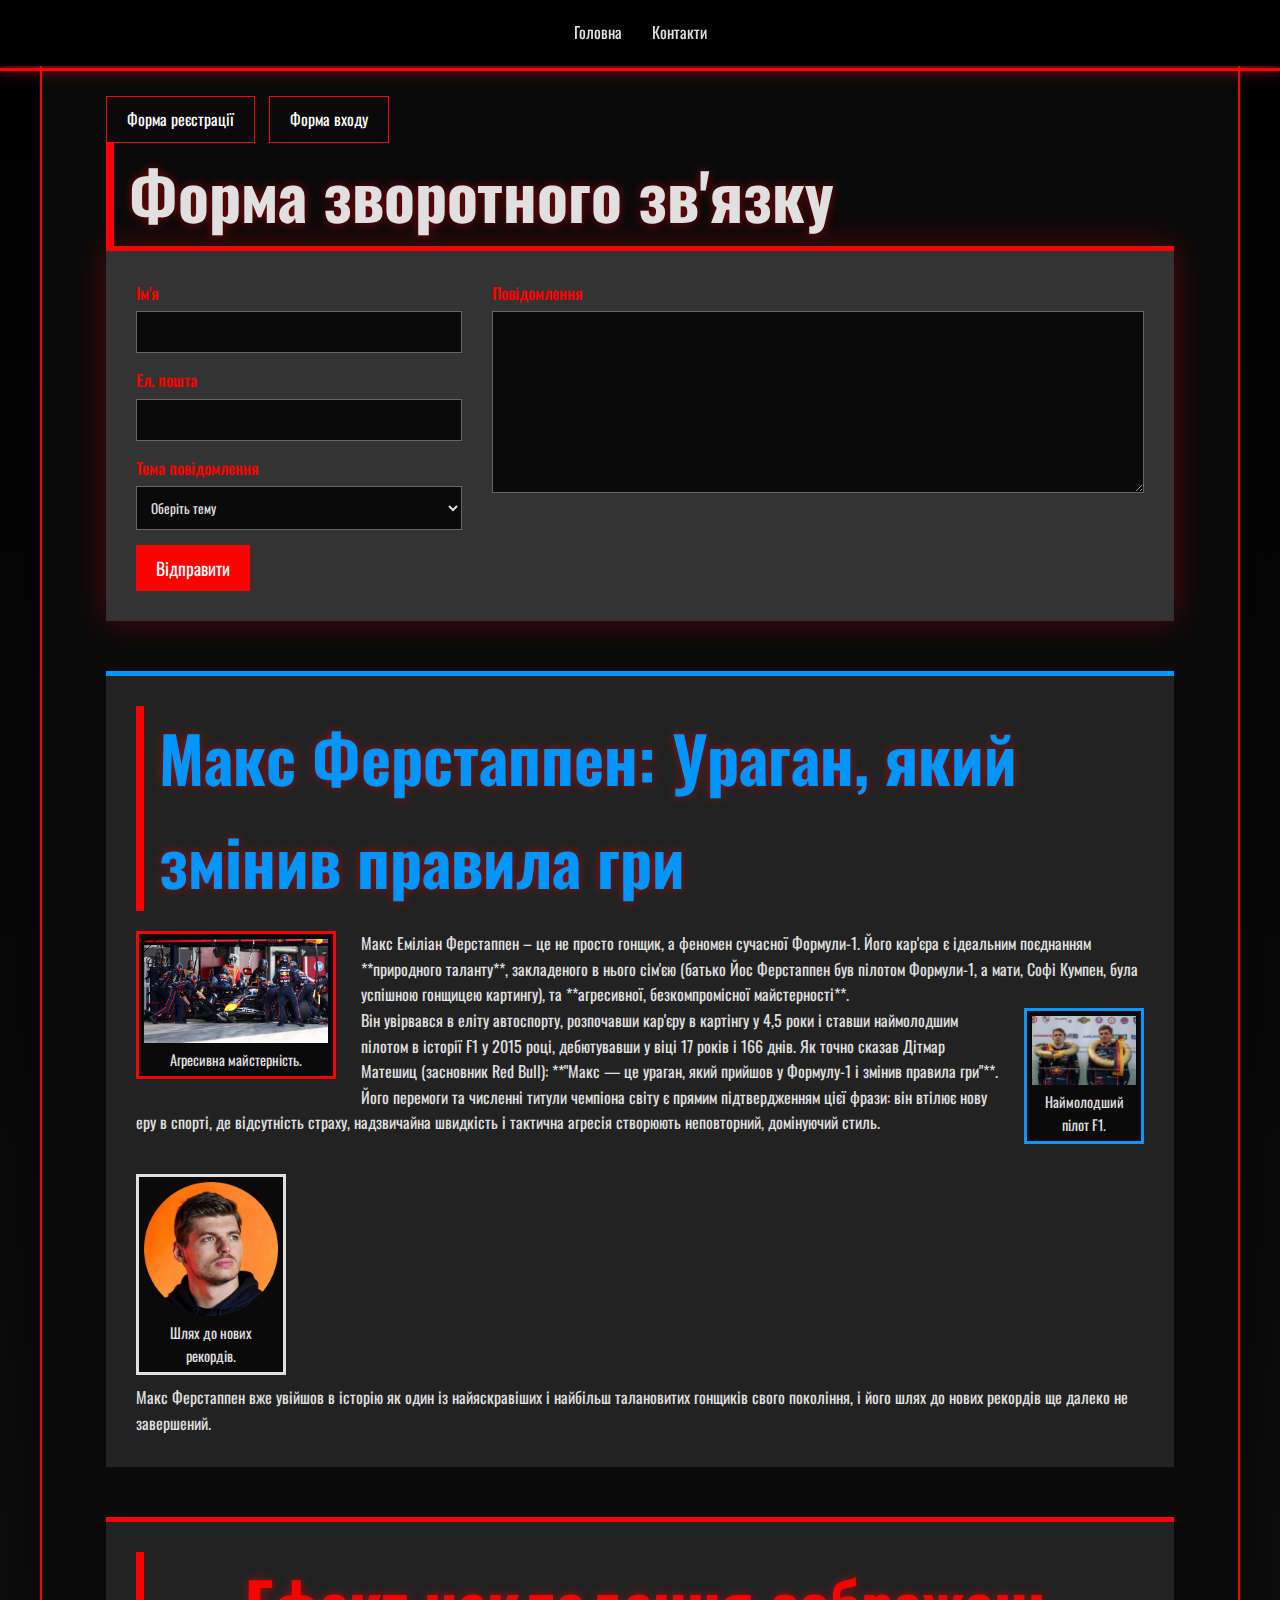
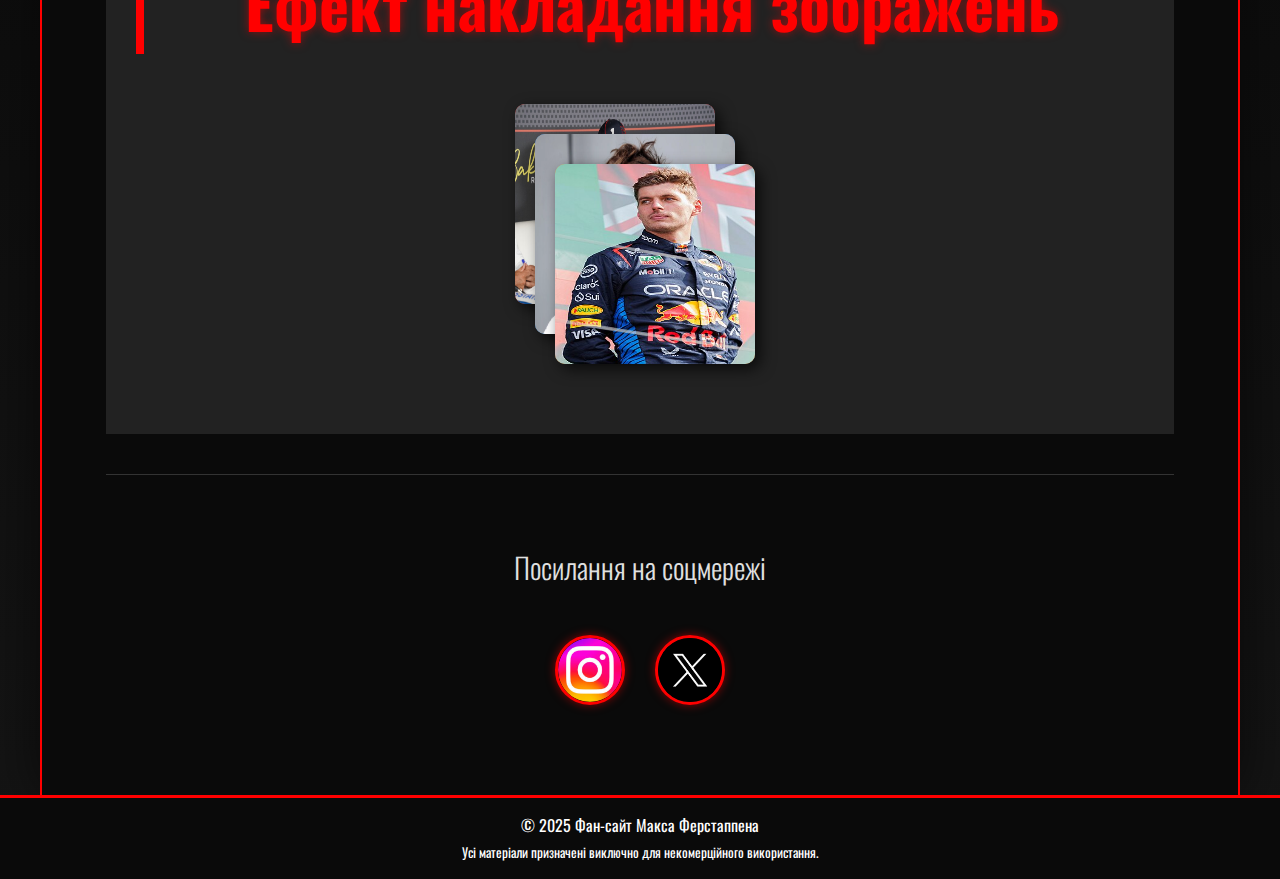
<file: contact.html>
<!DOCTYPE html>
<html lang="uk">
<head>
    <meta charset="UTF-8">
    <meta name="viewport" content="width=device-width, initial-scale=1.0">
    <title>Макс Ферстаппен - Контакти</title>
    <link rel="stylesheet" href="css/styles.css">
</head>
<body>
    <header>
      <nav>
    <ul>
        <li><a href="index.html#hero-content" class="active">Головна</a></li>

        <li><a href="contact.html">Контакти</a></li>
    </ul>
</nav>
    </header>

    <main>
        
        <div class="modal-buttons-wrapper">
            <a href="#modal-registration" class="modal-opener">Форма реєстрації</a>
            <a href="#modal-login" class="modal-opener">Форма входу</a>
        </div>
        
        <section id="feedback-section">
            <h1>Форма зворотного зв'язку</h1>
            <form action="/submit-form" method="POST" class="contact-form feedback-container">
                
                <div class="left-column">
                    <div class="form-group"><label for="full-name">Ім'я</label><input type="text" id="full-name" name="fullName" required></div>
                    <div class="form-group"><label for="email">Ел. пошта</label><input type="email" id="email" name="email" required></div>
                    <div class="form-group">
                        <label for="subject">Тема повідомлення</label>
                        <select id="subject" name="subject" required>
                            <option value="" disabled selected>Оберіть тему</option>
                            <option value="feedback">Відгук про сайт</option>
                            <option value="suggestion">Пропозиція</option>
                            <option value="question">Питання</option>
                        </select>
                    </div>
                    <button type="submit" class="submit-button">Відправити</button>
                </div>
                
                <div class="right-column">
                    <div class="form-group message-group">
                        <label for="message">Повідомлення</label>
                        <textarea id="message" name="message" rows="8" minlength="10" required></textarea>
                    </div>
                </div>
            </form>
        </section>

        <section id="float-example-section" class="clearfix">
            <h1>Макс Ферстаппен: Ураган, який змінив правила гри</h1>
            
            <article>
                
                <figure class="float-left-img"> 
                    <img src="images/pit.jpg" alt="Макс Ферстаппен на піт-стопі">
                    <figcaption>Агресивна майстерність.</figcaption>
                </figure>

                <p>Макс Еміліан Ферстаппен – це не просто гонщик, а феномен сучасної Формули-1. Його кар'єра є ідеальним поєднанням **природного таланту**, закладеного в нього сім'єю (батько Йос Ферстаппен був пілотом Формули-1, а мати, Софі Кумпен, була успішною гонщицею картингу), та **агресивної, безкомпромісної майстерності**.</p>
                
                <figure class="float-right-img small-float-img"> 
                    <img src="images/nurb.jpg" alt="Макс Ферстаппен на трасі">
                    <figcaption>Наймолодший пілот F1.</figcaption>
                </figure>
                
                <p>Він увірвався в еліту автоспорту, розпочавши кар'єру в картінгу у 4,5 роки і ставши наймолодшим пілотом в історії F1 у 2015 році, дебютувавши у віці 17 років і 166 днів. Як точно сказав Дітмар Матешиц (засновник Red Bull): **"Макс — це ураган, який прийшов у Формулу-1 і змінив правила гри"**. Його перемоги та численні титули чемпіона світу є прямим підтвердженням цієї фрази: він втілює нову еру в спорті, де відсутність страху, надзвичайна швидкість і тактична агресія створюють неповторний, домінуючий стиль.</p>

                <div class="clearfix"></div> 
                
                <figure class="no-float-img"> 
                    <img src="images/verstappen.png" alt="Макс Ферстаппен в шоломі">
                    <figcaption>Шлях до нових рекордів.</figcaption>
                </figure>

                <p>Макс Ферстаппен вже увійшов в історію як один із найяскравіших і найбільш талановитих гонщиків свого покоління, і його шлях до нових рекордів ще далеко не завершений.</p>
                
            </article>
        </section>

        <section id="positioned-images-section" class="positioned-images-section">
            <h1>Ефект накладання зображень</h1>
       <div class="image-stack"> 
                <img src="images/ffff.jpg" alt="Зображення 1" class="stack-img img-red">
                <img src="images/fff.webp" alt="Зображення 2" class="stack-img img-blue">
                <img src="images/ff.jpg" alt="Зображення 3" class="stack-img img-orange">
            </div> 
        </section>

        <section id="social-media-links" class="social-media-links">
            <h2>Посилання на соцмережі</h2>
            
            <div class="social-icons-wrapper">
                <a href="https://www.instagram.com/maxverstappen1/" class="social-icon-link" title="Instagram">
                    <img src="images/inst.png" alt="Instagram Icon" class="social-icon-img">
                </a>
                
                <a href="https://x.com/max33verstappen" class="social-icon-link" title="X (Twitter)">
                    <img src="images/X.png" alt="X Icon" class="social-icon-img">
                </a>
            </div>
        </section>


        <div id="modal-registration" class="modal large-modal registration-style"> 
            <div class="modal-content">
                <a href="#" class="close-button">&times;</a> 
                <h3>Форма реєстрації</h3>
                
                <form id="registration-form" class="registration-form-grid">
                    
                    <div class="col-left">
                        <div class="avatar-placeholder"></div>
                        <div class="form-group"><label for="reg-name">Ім'я</label><input type="text" id="reg-name" name="name" placeholder="Ім'я" required></div>
                        <div class="form-group"><label for="reg-surname">Прізвище</label><input type="text" id="reg-surname" name="surname" placeholder="Прізвище"></div>
                        
                        <div class="form-group">
                            <label>Стать</label>
                            <div class="radio-group">
                                <input type="radio" id="sex-m" name="sex" value="male" required><label for="sex-m">Чоловіча</label>
                                <input type="radio" id="sex-f" name="sex" value="female"><label for="sex-f">Жіноча</label>
                            </div>
                        </div>
                        
                        <div class="form-group short-field"><label for="reg-age">Вік</label><input type="number" id="reg-age" name="age" min="16" max="99" placeholder="21"></div>
                        <div class="form-group short-field"><label for="reg-dob">Дата народження</label><input type="date" id="reg-dob" name="dob"></div>
                    </div>
                    
                    <div class="col-right">
                        <div class="form-group">
                            <label for="reg-country">Країна проживання</label>
                            <select id="reg-country" name="country">
                                <option value="" disabled selected>Оберіть країну проживання</option>
                                <option value="ua">Україна</option>
                            </select>
                        </div>
                        <div class="form-group"><label for="reg-phone">Номер телефону</label><input type="tel" id="reg-phone" name="phone" placeholder="+38(XXX)XXX-XX-XX"></div>
                        <div class="form-group"><label for="reg-social">Соцмережа</label><input type="text" id="reg-social" name="social" placeholder="Посилання на соцмережу"></div>
                        <div class="form-group"><label for="reg-email-main">Електронна пошта</label><input type="email" id="reg-email-main" name="email-main" placeholder="Ел. пошта" required></div>
                        <div class="form-group"><label for="reg-password-main">Пароль</label><input type="password" id="reg-password-main" name="password-main" placeholder="Пароль" required></div>
                        
                        <div class="form-group checkbox-group">
                            <input type="checkbox" id="reg-agree" name="agree" required>
                            <label for="reg-agree">Чи згодні Ви з умовами?</label>
                        </div>
                        
                        <div class="form-group button-row">
                            <button type="submit" class="submit-button">Зареєструватися</button>
                            <button type="reset" class="reset-button">Відміна</button>
                        </div>
                    </div>
                </form>
            </div>
        </div>

        <div id="modal-login" class="modal small-modal login-style"> 
            <div class="modal-content">
                <a href="#" class="close-button">&times;</a> 
                <h3>Форма входу</h3>
                <form id="login-form" class="login-form-simple">
                    <div class="form-group"><label for="login-email">Логін</label><input type="email" id="login-email" name="loginEmail" required></div>
                    <div class="form-group"><label for="login-password">Пароль</label><input type="password" id="login-password" name="loginPassword" required></div>
                    <button type="submit" class="submit-button">Вхід</button>
                </form>
            </div>
        </div>
        
    </main>

    <footer>
        <p>&copy; 2025 Фан-сайт Макса Ферстаппена</p>
        <p><small>Усі матеріали призначені виключно для некомерційного використання.</small></p>
    </footer>
</body>
</html>
</file>
<file: css/styles.css>
/* 1. БАЗОВІ СТИЛІ ТА ЗМІННІ */
@import url('https://fonts.googleapis.com/css2?family=Oswald:wght@300;500;700&family=Roboto+Mono:wght@500&display=swap');

:root {
    --color-black: #000000;
    --color-dark-gray: #0A0A0A; 
    --color-white: #FFFFFF;
    --color-light-gray: #E0E0E0;
    --color-accent-red: #FF0000; 
    --color-code-red: #CC0000; 
    --color-body-bg: #151515;
    --color-blue: #0096FF;
    --color-mark: yellow; /* Для <mark> */
}

* {
    margin: 0;
    padding: 0;
    box-sizing: border-box;
}

body {
    font-family: 'Oswald', sans-serif;
    background: linear-gradient(180deg, var(--color-black) 0%, var(--color-body-bg) 100%);
    color: var(--color-light-gray);
    line-height: 1.6;
    scroll-behavior: smooth; /* ДЛЯ ПЛАВНОЇ ЯКОРНОЇ ПРОКРУТКИ */
}

main {
    max-width: 1200px; 
    margin: 0 auto;
    padding: 30px 5%;
    min-height: calc(100vh - 120px);
    background-color: var(--color-dark-gray);
    box-shadow: 0 0 50px rgba(0, 0, 0, 0.6);
    border-left: 2px solid var(--color-accent-red);
    border-right: 2px solid var(--color-accent-red);
}

a {
    color: var(--color-light-gray);
    text-decoration: none;
    transition: color 0.3s ease;
}

a:hover {
    color: var(--color-accent-red);
}

.clearfix::after {
    content: "";
    display: table;
    clear: both;
}

mark {
    background-color: var(--color-mark);
    color: var(--color-black);
    padding: 2px 4px;
}

/* 2. HEADER ТА НАВІГАЦІЯ */

header {
    background-color: var(--color-black);
    box-shadow: 0 4px 15px rgba(255, 0, 0, 0.6);
    padding: 0 5%;
    position: sticky;
    top: 0;
    z-index: 1000;
}

nav ul {
    list-style: none;
    display: flex;
    justify-content: center;
    padding: 15px 0;
}

nav ul li {
    margin: 5px 15px;
}

nav ul li a.active::after {
    content: '';
    position: absolute;
    bottom: -5px;
    left: 0;
    width: 100%;
    height: 3px;
    background-color: var(--color-accent-red);
}

/* 3. ТИПОГРАФІКА ТА ЗАГОЛОВКИ */

h1 {
    font-size: clamp(2.5em, 6vw, 4em);
    border-left: 8px solid var(--color-accent-red);
    padding-left: 15px;
    text-shadow: 0 0 10px rgba(255, 0, 0, 0.5); 
}

h2 {
    font-size: clamp(1.5em, 4vw, 2.5em);
    color: var(--color-accent-red);
    border-bottom: 2px solid var(--color-light-gray);
    display: inline-block;
    padding-bottom: 5px;
    margin-top: 1em;
}

blockquote {
    border-left: 5px solid var(--color-blue);
    margin: 20px 0;
    padding: 10px 20px;
    background-color: rgba(0, 0, 0, 0.5);
}

cite {
    display: block;
    text-align: right;
    font-style: italic;
    font-size: 0.9em;
    color: var(--color-light-gray);
}

/* 4. ЗОБРАЖЕННЯ ТА FLOAT-ЕЛЕМЕНТИ (БІОГРАФІЯ) */

.hero { text-align: center; padding: 40px 0 60px; }

.hero h1 { border-left: none; padding-left: 0; }

/* Звичайне фото */
.hero-image {
    width: 100%;
    max-width: 750px;
    height: auto;
    margin: 40px auto 0;
    border-radius: 5px;
    box-shadow: 0 0 70px rgba(255, 0, 0, 0.9), 0 0 20px rgba(255, 255, 255, 0.5);
    border: 5px solid var(--color-accent-red); 
    display: block;
}

.bio-section figure {
    width: 180px;
    border-radius: 3px;
    padding: 5px;
    background-color: var(--color-dark-gray);
    margin-bottom: 10px; 
    box-shadow: 0 0 8px rgba(0, 0, 0, 0.7);
}

.bio-section figure img {
    width: 100%; 
    height: 120px; 
    object-fit: cover; 
    border-radius: 2px;
    display: block;
}

.float-left-img {
    float: left; 
    margin: 0 20px 10px 0;
    border: 2px solid var(--color-accent-red);
}

.float-right-img {
    float: right; 
    margin: 0 0 10px 20px;
    border: 2px solid var(--color-blue); 
}

/* 5. РЕЗУЛЬТАТИ ТА ГАЛЕРЕЯ */

table {
    width: 100%;
    border-collapse: collapse;
    margin: 30px 0;
}

th, td {
    padding: 12px 15px;
    border-bottom: 1px solid #333333;
    text-align: left;
}

th {
    background-color: var(--color-accent-red);
    color: var(--color-white);
}

.champion-row {
    font-weight: 700;
    background-color: rgba(255, 0, 0, 0.15); 
}

.photo-gallery {
    display: grid;
    grid-template-columns: repeat(auto-fit, minmax(300px, 1fr));
    gap: 20px;
    padding-top: 30px;
}

.gallery-item {
    border: 2px solid var(--color-accent-red);
    box-shadow: 0 0 20px rgba(255, 0, 0, 0.3);
    overflow: hidden;
    transition: transform 0.3s ease, box-shadow 0.3s ease;
}

.gallery-item:hover {
    transform: scale(1.03);
    box-shadow: 0 0 30px var(--color-accent-red);
}

.gallery-item img {
    width: 100%;
    height: 250px; 
    object-fit: cover;
    display: block;
}

.gallery-item p {
    padding: 10px;
    text-align: center;
    background-color: var(--color-black);
    color: var(--color-white);
    font-weight: 500;
}

/* СТИЛІ ДЛЯ КЛІКАБЕЛЬНИХ ЕЛЕМЕНТІВ ГАЛЕРЕЇ */
.gallery-item a {
    /* Робимо посилання блочним, щоб воно займало весь елемент */
    display: block;
    color: inherit; 
    text-decoration: none;
}

/* Стилі для зображення-посилання */
.gallery-item.link-item {
    border: none;
    box-shadow: none;
}

.gallery-item.link-item a {
    /* Додаю стиль рамки до самого посилання, щоб воно було клікабельним */
    border: 2px solid var(--color-blue);
    box-shadow: 0 0 15px rgba(0, 150, 255, 0.5);
    transition: transform 0.3s ease, box-shadow 0.3s ease;
}

.gallery-item.link-item:hover a,
.gallery-item.interactive-item:hover {
     /* Ефект наведення для інтерактивного та посилання */
    transform: scale(1.03);
    box-shadow: 0 0 30px var(--color-blue);
}

/* 6. ФОРМИ ТА МОДАЛЬНІ ВІКНА (contact.html) */
.contact-form {
    padding: 30px;
    box-shadow: 0 0 30px rgba(255, 0, 0, 0.3);
    border-top: 5px solid var(--color-accent-red);
    display: grid; 
    grid-template-columns: 1fr 2fr; 
    gap: 20px;
}

/* Кнопки модальних вікон */
.modal-opener {
    background-color: var(--color-dark-gray);
    color: var(--color-white);
    border: 1px solid var(--color-accent-red);
    padding: 10px 20px;
    margin-right: 10px;
    display: inline-block;
}

/* МОДАЛЬНІ ВІКНА */
.modal {
    position: fixed; 
    z-index: 2000; 
    left: 0;
    top: 0;
    width: 100%;
    height: 100%;
    background-color: rgba(0, 0, 0, 0.98);
    display: flex;
    justify-content: center;
    align-items: center;
    visibility: hidden; 
    opacity: 0;
    pointer-events: none;
    transition: opacity 0.4s, visibility 0.4s;
}

.modal:target {
    visibility: visible;
    opacity: 1;
    pointer-events: auto;
}

.close-button {
    color: var(--color-white);
    float: right; 
    font-size: 30px;
    line-height: 1;
}

/* Основний контейнер форми зворотного зв'язку */
.contact-form {
    padding: 30px;
    background-color: #333333; /* Темний фон форми */
    box-shadow: 0 0 30px rgba(255, 0, 0, 0.3);
    border-top: 5px solid var(--color-accent-red);
    
    display: grid; 
    grid-template-columns: 1.5fr 3fr; /* Співвідношення лівого до правого стовпця */
    gap: 30px;
    
    /* Стилізація полів (інпути, селекти, текстові області) */
    color: var(--color-light-gray);
}

.contact-form label {
    display: block;
    margin-bottom: 5px;
    font-weight: 500;
    color: var(--color-accent-red); /* Червоні лейбли */
}

.contact-form input,
.contact-form select,
.contact-form textarea {
    width: 100%;
    padding: 10px;
    margin-bottom: 15px;
    border: 1px solid #666;
    background-color: var(--color-dark-gray);
    color: var(--color-light-gray);
    font-family: 'Oswald', sans-serif;
    resize: vertical;
}

/* Правий стовпець форми зворотного зв'язку */
.contact-form .right-column {
    /* Робимо поле Повідомлення високим */
    height: 100%;
    display: flex;
    flex-direction: column;
}

.contact-form .message-group {
    flex-grow: 1;
}

.contact-form textarea {
    flex-grow: 1; /* Заповнює весь доступний простір */
    min-height: 150px;
}

/* Стилі кнопок */
.submit-button {
    background-color: var(--color-accent-red);
    color: var(--color-white);
    padding: 10px 20px;
    border: none;
    cursor: pointer;
    font-family: 'Oswald', sans-serif;
    font-size: 1.1em;
    transition: background-color 0.3s;
}

.submit-button:hover {
    background-color: var(--color-code-red);
}

/* СТИЛІ МОДАЛЬНИХ ВІКОН */

.modal-content {
    background-color: var(--color-dark-gray);
    padding: 40px;
    border-radius: 5px;
    box-shadow: 0 0 50px rgba(0, 0, 0, 0.9);
}

.modal h3 {
    color: var(--color-white);
    text-align: center;
    border-bottom: 2px solid var(--color-accent-red);
    padding-bottom: 10px;
    margin-bottom: 20px;
}

/* СТИЛЬ РЕЄСТРАЦІЇ */
.modal.registration-style .modal-content {
    border-top: 5px solid var(--color-blue); /* Блакитна лінія */
}

.registration-form-grid {
    display: grid;
    grid-template-columns: 1fr 1fr;
    gap: 20px 40px;
    max-width: 800px;
}

.registration-form-grid .avatar-placeholder {
    grid-area: 1 / 1 / 2 / 2; /* Позиціонування аватара */
    width: 100px;
    height: 100px;
    background-color: var(--color-black);
    border: 3px solid var(--color-light-gray);
    border-radius: 50%;
    margin: 0 auto 20px;
    box-shadow: 0 0 10px var(--color-blue);
    display: flex;
    align-items: center;
    justify-content: center;
    /* Умовна іконка користувача */
    content: "";
    font-size: 4em;
    color: var(--color-light-gray);
}

.registration-form-grid .col-left {
    display: contents; /* Дозволяє дочірнім елементам займати сітку */
}
.registration-form-grid .col-right {
    display: contents;
}

.registration-form-grid .radio-group,
.registration-form-grid .checkbox-group {
    display: flex;
    align-items: center;
    gap: 10px;
}
.registration-form-grid .radio-group label,
.registration-form-grid .checkbox-group label {
    color: var(--color-light-gray);
    font-weight: 300;
    margin-bottom: 0;
}

.registration-form-grid .button-row {
    grid-column: 1 / -1; /* Кнопки на всю ширину */
    text-align: center;
    padding-top: 15px;
}

.reset-button {
    background-color: transparent;
    color: var(--color-accent-red);
    border: 1px solid var(--color-accent-red);
    padding: 10px 20px;
    margin-left: 10px;
    cursor: pointer;
    font-family: 'Oswald', sans-serif;
    font-size: 1.1em;
    transition: all 0.3s;
}

.reset-button:hover {
    background-color: var(--color-accent-red);
    color: var(--color-white);
}

/* СТИЛЬ ВХОДУ */
.modal.login-style .modal-content {
    border-top: 5px solid var(--color-accent-red); /* Червона лінія, для контрасту */
    background-color: var(--color-dark-gray);
}

/* СТИЛІ ДЛЯ IMAGE MAP СОЦМЕРЕЖ */

.social-media-links {
    text-align: center;
    padding: 40px 0;
    margin-top: 40px;
    border-top: 1px solid #333333;
}

.social-media-links h2 {
    color: var(--color-light-gray);
    margin-bottom: 20px;
    border-bottom: none;
    font-weight: 300;
    font-size: 1.8em;
}

.social-image-map {
    /* Контейнер для центровки карти */
    display: inline-block;
    /* Виходячи з розміру іконок у макеті */
    max-width: 450px; 
    margin: 20px auto;
}

.social-map-img {
    display: block;
    width: 100%;
    height: auto;
    border-radius: 5px;
    /* Візуальний ефект */
    border: 3px solid var(--color-accent-red);
    box-shadow: 0 0 15px rgba(255, 0, 0, 0.7);
    transition: transform 0.3s ease;
}

.social-map-img:hover {
    transform: scale(1.02);
    box-shadow: 0 0 25px var(--color-blue);
}

/* АДАПТИВНІСТЬ ФОРМИ РЕЄСТРАЦІЇ */
@media (max-width: 768px) {
    .registration-form-grid {
        grid-template-columns: 1fr;
    }
    .registration-form-grid .col-left,
    .registration-form-grid .col-right {
        display: block;
    }
    .registration-form-grid .button-row {
        grid-column: 1 / 2;
    }
}

/* 7. FOOTER ТА АДАПТИВНІСТЬ */

footer {
    background-color: var(--color-dark-gray);
    color: var(--color-white);
    text-align: center;
    padding: 15px 5%;
    border-top: 3px solid var(--color-accent-red);
    clear: both; 
}

@media (max-width: 950px) {
    .photo-gallery {
        /* Зміна для галереї, щоб було 2 стовпці на середніх екранах */
        grid-template-columns: repeat(2, 1fr); 
    }
}

@media (max-width: 600px) {
    .contact-form {
        grid-template-columns: 1fr;
    }
    .modal-buttons-wrapper {
        text-align: center;
    }
    .photo-gallery {
        /* 1 стовпець на мобільних пристроях */
        grid-template-columns: 1fr;
    }
}

/* СТИЛІ ДЛЯ ОКРЕМИХ ІКОНОК СОЦМЕРЕЖ (ПОВЕРНУТО І ВИПРАВЛЕНО) */

.social-media-links {
    text-align: center;
    padding: 40px 0;
    margin-top: 40px;
    border-top: 1px solid #333333;
}

.social-media-links h2 {
    color: var(--color-light-gray);
    margin-bottom: 20px;
    border-bottom: none;
    font-weight: 300;
    font-size: 1.8em;
}

.social-icons-wrapper {
    /* Робить контейнер гнучким для вирівнювання */
    display: flex;
    /* Центрує іконки по горизонталі */
    justify-content: center;
    /* Відстань між іконками */
    gap: 30px; 
    margin: 20px auto;
}

.social-icon-link {
    display: block; /* Важливо для фіксованого розміру */
    width: 70px; /* Збільшено розмір для кращої видимості */
    height: 70px;
    border-radius: 50%; /* Робимо круглим */
    transition: transform 0.3s ease, box-shadow 0.3s ease;
    overflow: hidden;
    
    /* Візуальний стиль (Червона рамка) */
    border: 3px solid var(--color-accent-red);
    box-shadow: 0 0 10px rgba(255, 0, 0, 0.5); 
}

.social-icon-img {
    width: 100%;
    height: 100%;
    /* Гарантує, що зображення повністю заповнить круглий контейнер */
    object-fit: cover; 
    display: block;
}

.social-icon-link:hover {
    transform: scale(1.1); /* Збільшення при наведенні */
    /* Ефект наведення (Синій акцент) */
    border-color: var(--color-blue);
    box-shadow: 0 0 20px var(--color-blue); 
}

/* 4. СТИЛІ ДЛЯ FLOAT (ОБТІКАННЯ) - ОБОВ'ЯЗКОВА ЧАСТИНА */

#float-example-section {
    padding: 30px;
    margin-top: 50px;
    background-color: #222; /* Темний фон для секції */
    border-top: 5px solid var(--color-blue);
    color: var(--color-light-gray);
}

#float-example-section h1 {
    color: var(--color-blue);
    margin-bottom: 20px;
}

/* 1. Клас для очищення обтікання */
.clearfix::after {
    content: "";
    display: table;
    clear: both;
}

/* 2. Зображення, обтікання зліва (велике) */
.float-left-img {
    float: left; 
    width: 200px; /* Велике, як на макеті */
    margin: 0 25px 15px 0;
    border: 3px solid var(--color-accent-red);
}

/* 3. Зображення, обтікання справа (маленьке) */
.float-right-img {
    float: right; 
    width: 120px; /* Маленьке, як на макеті */
    margin: 0 0 10px 25px;
    border: 3px solid var(--color-blue); 
}

/* 4. Зображення без обтікання (повинно бути нижче) */
.no-float-img {
    /* Робимо його блочним елементом і центрируємо */
    display: block;
    width: 150px;
    margin: 20px 0 10px 0;
    border: 3px solid var(--color-light-gray);
}

/* Загальні стилі для figure/img у секції float */
#float-example-section figure {
    padding: 5px;
    background-color: var(--color-dark-gray);
}

#float-example-section img {
    width: 100%;
    height: auto;
    display: block;
}

#float-example-section figcaption {
    text-align: center;
    font-size: 0.9em;
    padding-top: 5px;
    color: var(--color-light-gray);
}

/* 5. ПОЗИЦІОНУВАННЯ (Зображення, що накладаються) - ОБОВ'ЯЗКОВА ЧАСТИНА */

.positioned-images-section {
    padding: 30px;
    margin-top: 50px;
    background-color: #222; 
    border-top: 5px solid var(--color-accent-red);
    color: var(--color-light-gray);
    text-align: center;
}

.positioned-images-section h1 {
    color: var(--color-accent-red);
    margin-bottom: 20px;
}

.positioned-images-section p {
    margin-top: 20px;
    font-style: italic;
    color: var(--color-light-gray);
}

.image-stack {
    position: relative; /* Батьківський елемент для абсолютного позиціонування */
    width: 250px; /* Ширина контейнера для накладених зображень */
    height: 250px; /* Висота контейнера */
    margin: 50px auto; /* Центруємо контейнер */
}

.stack-img {
    position: absolute; /* Абсолютне позиціонування для накладання */
    width: 200px; /* Розмір зображень */
    height: 200px;
    border-radius: 10px; /* Заокруглені кути */
    box-shadow: 5px 5px 15px rgba(0, 0, 0, 0.7); /* Тінь для об'ємності */
    transition: transform 0.3s ease, box-shadow 0.3s ease;
}

/* Позиціонування та кольори для кожного зображення */
.img-red {
    background-color: #E24C4B; /* Червоний */
    left: 0;
    top: 0;
    z-index: 1; /* Нижній шар */
}

.img-blue {
    background-color: #4C97E2; /* Синій */
    left: 20px;
    top: 30px;
    z-index: 2; /* Середній шар */
}

.img-orange {
    background-color: #E29B4C; /* Помаранчевий */
    left: 40px;
    top: 60px;
    z-index: 3; /* Верхній шар */
}

/* Ефект при наведенні на контейнер */
.image-stack:hover .stack-img.img-red {
    transform: translateX(-15px) translateY(-15px) rotate(-5deg);
}
.image-stack:hover .stack-img.img-blue {
    transform: translateX(0px) translateY(-10px);
}
.image-stack:hover .stack-img.img-orange {
    transform: translateX(15px) translateY(15px) rotate(5deg);
}

.stack-text {
    position: absolute;
    top: 50%;
    left: 50%;
    transform: translate(-50%, -50%); /* Центруємо текст */
    background-color: var(--color-mark); /* Колір як у <mark> */
    color: var(--color-black);
    padding: 8px 12px;
    border-radius: 3px;
    font-family: 'Roboto Mono', monospace;
    font-weight: 500;
    font-size: 0.9em;
    white-space: nowrap; /* Не переносити текст */
    z-index: 4; /* Поверх усіх зображень */
    box-shadow: 0 0 10px rgba(0, 0, 0, 0.5);
}

#hero-content, 
#biography, 
#achievements, 
#results, 
#gallery,
#era-2021 
#feedback-section,           
#social-media-links,         /*  НОВИЙ ЯКІР */
#modal-registration,         /* Враховуємо модальні вікна */
#modal-login {               /* Враховуємо модальні вікна */
    /* Значення має бути трохи більшим за висоту фіксованого header */
    scroll-margin-top: 120px; 
}
</file>
